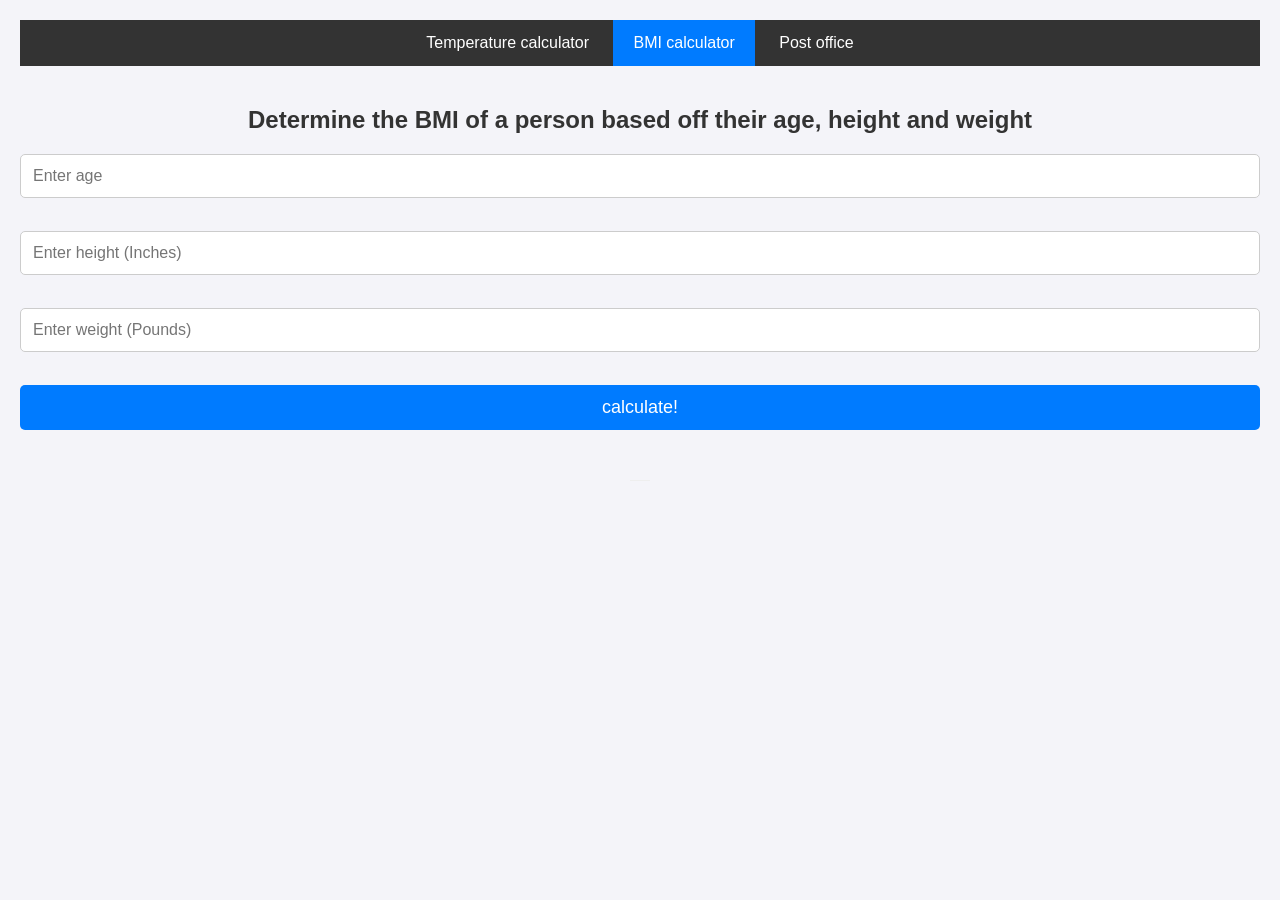
<file: Lieberman_jackson_BMI_calculator.html>
<!DOCTYPE html>
<html lang="en">
<head>
  <meta charset="UTF-8">
  <meta name="viewport" content="width=device-width, initial-scale=1.0">
  <title>Jackson Lieberman- Postage price calculator</title>
    <style>
    /* Add CSS styles here */
    body {
      font-family: 'Segoe UI', Tahoma, Geneva, Verdana, sans-serif;
      background-color: #f4f4f9;
      margin: 0;
      padding: 20px;
      display: flex;
      flex-direction: column;
      align-items: center;
    }

    .container {
        background: #fff;
        padding: 30px;
        border-radius: 10px;
        box-shadow: 0 4px 8px rgba(0,0,0,0.1);
        width: 100%;
        max-width: 400px;
    }

    h2 {
      color: #333;
      text-align: center;
      margin-bottom: 20px;
    }

    input[type="number"] {
      width: 100%;
      padding: 12px;
      margin-bottom: 15px;
      border: 1px solid #ccc;
      border-radius: 5px;
      box-sizing: border-box; 
      font-size: 16px;
    }

    input[type="number"]:focus {
        outline: none;
        border-color: #007BFF;
    }

    button {
      width: 100%;
      padding: 12px;
      background-color: #007BFF;
      color: white;
      border: none;
      border-radius: 5px;
      cursor: pointer;
      font-size: 18px;
      transition: background-color 0.3s ease;
    }

    button:hover {
      background-color: #0056b3;
    }

    #result {
      margin-top: 20px;
      font-size: 20px;
      font-weight: bold;
      color: #28a745; /* Green for success/result */
      text-align: center;
    }

    #tips {
      margin-top: 10px;
      font-size: 16px;
      color: #555;
      text-align: center;
      padding: 10px;
      border-top: 1px solid #eee;
    }
    
    .navbar {
      overflow: hidden;
      background-color: #333;
      width: 100%;
      margin-bottom: 20px;
      text-align: center;
    }

    .navbar a {
      display: inline-block;
      color: white;
      text-align: center;
      padding: 14px 20px;
      text-decoration: none;
    }

    .navbar a:hover {
      background-color: #ddd;
      color: black;
    }

    .navbar a.active {
      background-color: #007BFF;
      color: white;
    }

  </style>
  <script>
        /*
    Author:Jackson Lieberman
    Sources:Mr. Campbell, Julian
    Description: calculates someones BMI and gives health tips based off of it
    Challenges:
    Date:11/12
    Bugs: 
    */
    function BMI_calc(mass, height) {
    /*
    calculates someones BMI
    Args:
       mass (int): the weight of the person in pounds
       height (int): the height of the person in inches
    Returns:
        BMI: the BMI of the person
 
    */
        if (height <= 0 || mass <= 0) {
            return "Invalid input";
        }

        let bmi = (703 * parseFloat(mass)) / (parseFloat(height) * parseFloat(height));
        return bmi;
    }

    function health_calc(age, bmi) {
    /*
    Tells someone if they are healthy or not based off of their BMI and age
    Args:
       age (int): the age of the person
       bmi (float): the height of the person in inches
    Returns:
        health: if the person is healthy and tips on what to do to improve
 
    */
        if (age <= 0 || bmi == 'Invalid input') {
            return "Invalid input";
        }

    let status = "";
    let tips = "";

    if (bmi < 18.5) { //if your bmi score is within a certan range declare healthy, underweight, overweight and obese
        status = "Underweight";
        tips = "Consider increasing calorie intake with healthy foods and consulting a healthcare professional."; //gives tips based of bmi
        color = "#ffc107"; //sets the color based on the results
    } else if (bmi >= 18.5 && bmi < 24.9) {
        status = "Normal weight";
        tips = "Maintain your current healthy lifestyle with balanced diet and regular exercise.";
        color = "#28a745";
    } else if (bmi >= 25.0 && bmi < 29.9) {
        status = "Overweight";
        tips = "Focus on a balanced diet, portion control, and regular physical activity to reach a healthy weight range.";
        color = "#fd7e14";
    } else { // bmi >= 30
        status = "Obese";
        tips = "It is recommended to speak with a healthcare provider about a structured weight management plan.";
        color = "#dc3545"; 
    }

    return `Your BMI status is: ${status}. Tips: ${tips}`;

    }


    function main() {
      // Get values from the input fields
      let age = document.getElementById("age").value;
      let height = document.getElementById("height").value;
      let weight = document.getElementById("weight").value;


      let bmiValue = BMI_calc(weight, height); 
      let health = health_calc(age, BMI);

      // Display the result inside the <p> tag
      document.getElementById("result").innerText = "BMI: " + BMI;
      document.getElementById("tips").innerText = health;


    if (bmiValue === "Invalid input" || healthInfo === "Invalid input") { //fall back if there is an error
        resultElement.innerText = "Invalid input: Please enter positive values for age, height, and weight.";
        resultElement.style.color = "#dc3545"; // Red color for error
        tipsElement.innerText = "";
      } else {
          // Display the result inside the <p> tag
          resultElement.innerText = "BMI: " + bmiValue.toPrecision(4);//sets the sig figs to only 2 after the decimal
          tipsElement.innerText = healthInfo.message;  
          tipsElement.style.color = healthInfo.color;
          resultElement.style.color = '#28a745'; // Reset result color for success
      }
    }
  </script>
</head>
<body>
  <div class="navbar">
    <a href="Lieberman_jackson_temperature_calculator.html">Temperature calculator</a>
    <a class="active" href="Lieberman_jackson_BMI_calculator.html">BMI calculator</a>
    <a href="Lieberman_jackson_GCDS_post_office.html">Post office</a>
  </div>
  <h2>Determine the BMI of a person based off their age, height and weight</h2>

  <!-- Input fields -->
  <input type="number" id="age" placeholder="Enter age"><br>
  <input type="number" id="height" placeholder="Enter height (Inches)"><br>
  <input type="number" id="weight" placeholder="Enter weight (Pounds)"><br>

  <!-- Button that calls the function -->
  <button onclick="main()">calculate!</button>

  <!-- Area to display the result -->
  <p id="result"></p>
  <p id="tips"></p>
</body>
</html>
</file>
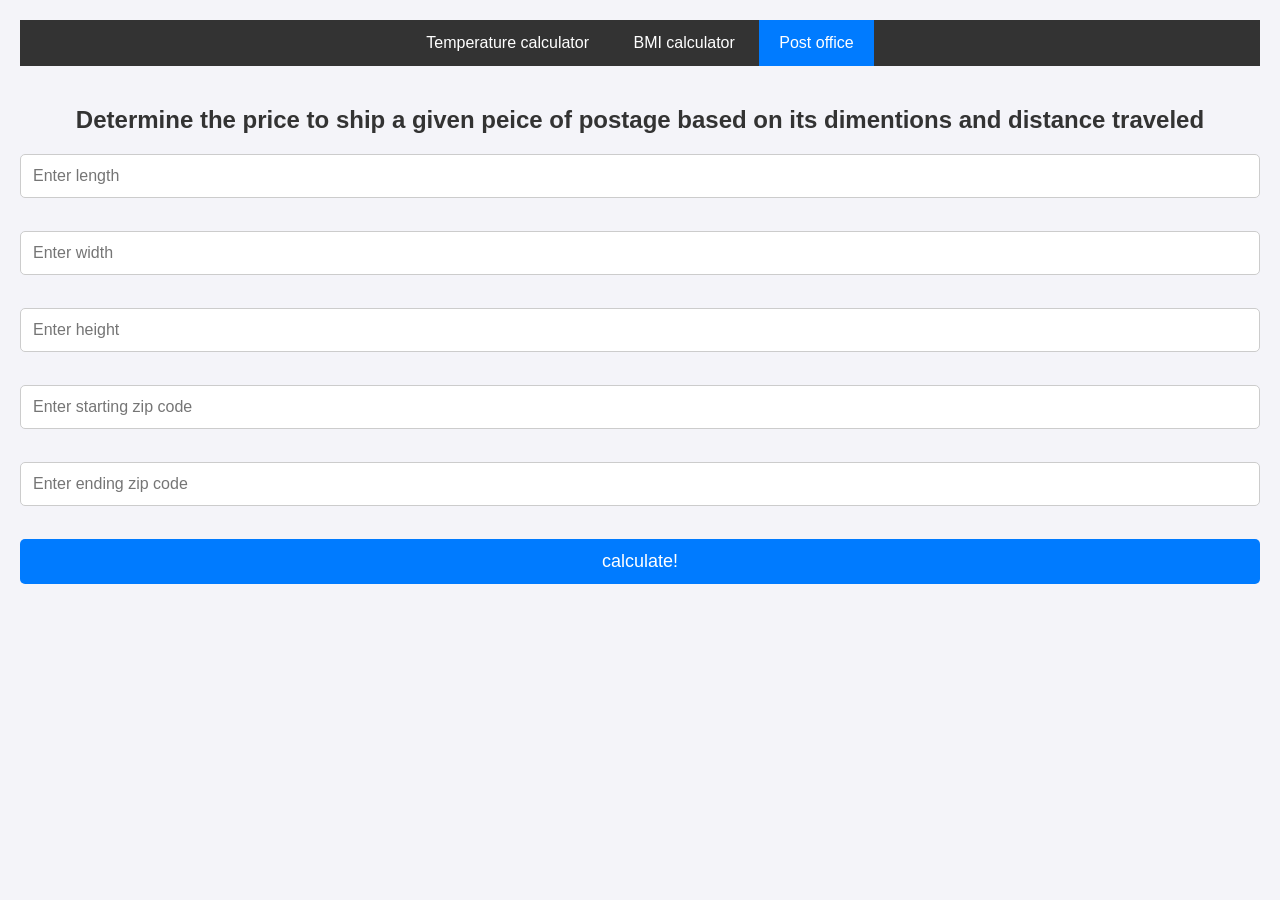
<file: Lieberman_jackson_GCDS_post_office.html>
<!DOCTYPE html>

<html lang="en">

  <style>
    /* Add CSS styles here */
    body {
      font-family: 'Segoe UI', Tahoma, Geneva, Verdana, sans-serif;
      background-color: #f4f4f9;
      margin: 0;
      padding: 20px;
      display: flex;
      flex-direction: column;
      align-items: center;
    }

    .container {
        background: #fff;
        padding: 30px;
        border-radius: 10px;
        box-shadow: 0 4px 8px rgba(0,0,0,0.1);
        width: 100%;
        max-width: 400px;
    }

    h2 {
      color: #333;
      text-align: center;
      margin-bottom: 20px;
    }

    input[type="number"] {
      width: 100%;
      padding: 12px;
      margin-bottom: 15px;
      border: 1px solid #ccc;
      border-radius: 5px;
      box-sizing: border-box; 
      font-size: 16px;
    }

    input[type="number"]:focus {
        outline: none;
        border-color: #007BFF;
    }

    button {
      width: 100%;
      padding: 12px;
      background-color: #007BFF;
      color: white;
      border: none;
      border-radius: 5px;
      cursor: pointer;
      font-size: 18px;
      transition: background-color 0.3s ease;
    }

    button:hover {
      background-color: #0056b3;
    }

    #result {
      margin-top: 20px;
      font-size: 20px;
      font-weight: bold;
      color: #28a745; /* Green for success/result */
      text-align: center;
    }

    #tips {
      margin-top: 10px;
      font-size: 16px;
      color: #555;
      text-align: center;
      padding: 10px;
      border-top: 1px solid #eee;
    }
    
    
    .navbar {
      overflow: hidden;
      background-color: #333;
      width: 100%;
      margin-bottom: 20px;
      text-align: center;
    }

    .navbar a {
      display: inline-block;
      color: white;
      text-align: center;
      padding: 14px 20px;
      text-decoration: none;
    }

    .navbar a:hover {
      background-color: #ddd;
      color: black;
    }

    .navbar a.active {
      background-color: #007BFF;
      color: white;
    }

</style>
<head>
  <meta charset="UTF-8">
  <meta name="viewport" content="width=device-width, initial-scale=1.0">
  <title>Jackson Lieberman- Postage price calculator</title>
  <script>
    /*
    Author:Jackson Lieberman
    Sources:Mr. Campbell, Julian
    Description: Determines the price to ship a given peice of postage based off its dimentions and distance traveled
    Challenges:
    Date:11/12
    Bugs: 
    */


    function zipzone(zip) {
    /*
    calculates zone that a zipcode is in
    Args:
        zip(int): the zip code the piece of postage is being sent from
    Returns:
        zone: the zone that the zipcode is in
    */
        
     let zone = null;
      
    const zipNum = parseInt(zip, 10); // changes zipcode to a number 

    if (zip >= 1 && zip <= 6999) {
        //set the zone variable to the according zone
        zone = 1;
    } else if (zip >= 7000 && zip <= 19999) {
        zone = 2;
    } else if (zip >= 20000 && zip <= 35999) {
        zone = 3;
    } else if (zip >= 36000 && zip <= 62999) {
        zone = 4;
    } else if (zip >= 63000 && zip <= 84999) {
        zone = 5;
    } else if (zip >= 85000 && zip <= 99999) {
        zone = 6;
    }
    return zone;
    }


    function postage_class(length, width, height, travel_dist) {

    /*
    Uses the weight, hight and length of a peice of postage to detirmine its class and then price to ship based of the distance it will be traveling
    Args:
        length: length of the given peice of postage
        height: height of the given peice of postage
        width: width of the given peice of postage
        travel_dist: the number of zip codes the given peice of postage will travel
    Returns:
        price: the price of the delivery based off its size and distance that it will be travelling
    */
        // If the length, width, and height are within specified parameters
        if ((length >= 3.5 && length <= 4.25) && (width >= 3.5 && width <= 6) && (height >= 0.007 && height <= 0.016)) {
           //#calcuate the specified price for those dimentions
            return 0.20 + (0.03 * travel_dist);
        } else if ((length > 4.25 && length <= 6) && (width > 6 && width <= 11.5) && (height >= 0.007 && height <= 0.015)) {
            return 0.37 + (0.03 * travel_dist);
        } else if ((length >= 3.5 && length <= 6.125) && (width >= 5 && width <= 11.5) && (height > 0.016 && height <= 0.25)) {
            return 0.37 + (0.04 * travel_dist);
        } else if ((length > 6.125 && length <= 24) && (width > 11 && width <= 18) && (height > 0.25 && height <= 0.5)) {
            return 0.60 + (0.05 * travel_dist);
        }

        // Calculate the distance around the sides of the postage piece
        package_sides = parseInt(length) + 2*(parseInt(width) + parseInt(height)); //if either the length, width, or hight exeed certain values the peice of postage is classified as a package
        console.log("Package: " + package_sides);
        //packages are catagorized based on their length and distance around their other sides
        if (package_sides <= 84) {
            return 2.95 + (0.25 * travel_dist);
        } else if (package_sides <= 130) {
            return 3.95 + (0.35 * travel_dist);
        } else {
            //if no values are meet then return that the piece of postage is unmailable.
            return 'UNMAILABLE';
        }
    }

    function price_parce(price) {
    /*
    Parses the price out 
    Args:
        price: the price that will be edited
    Returns:
        final_price: the price that looks pretty and is parsed
    */
        price = String(price) //converts the price to a string
        price = price.replace(/0/g, '')//replaces any 0 in the price 

        
        if (price.length==2){ //adds a 0 so there are 2 sigfigs after the zero 
                 price+='0'
        }
        return price
        
      }
    // This function calculates the price of a package based off its dimentions and distance travelled
    function main() {
      // Get values from the input fields
      let length = document.getElementById("length").value;
      let width = document.getElementById("width").value;
      let height = document.getElementById("height").value;
      let start = document.getElementById("start").value;
      let end = document.getElementById("end").value;

      // Convert the values to numbers (since inputs are strings by default)

      let zone1 = zipzone(start);

     console.log("Zone 1: " + zone1);

      let zone2 = zipzone(end);

      console.log("Zone 2:"+ zone2);

      let dist = Math.abs(parseFloat(zone1) - parseFloat(zone2));

      console.log("Distance: " + dist);
      
    
      let price = postage_class(length, width, height, dist) 
    
      let final_price = price_parce(price)
      // Display the result inside the <p> tag
      document.getElementById("result").innerText = "Price: " + final_price;



    }
  </script>
</head>
<body>
    <div class="navbar">
    <a href="Lieberman_jackson_temperature_calculator.html">Temperature calculator</a>
    <a href="Lieberman_jackson_BMI_calculator.html">BMI calculator</a>
    <a class="active" href="Lieberman_jackson_GCDS_post_office.html">Post office</a>
  </div>
  <h2>Determine the price to ship a given peice of postage based on its dimentions and distance traveled </h2>

  <!-- Input fields -->
  <input type="number" id="length" placeholder="Enter length"><br>
  <input type="number" id="width" placeholder="Enter width"><br>
  <input type="number" id="height" placeholder="Enter height"><br>
  <input type="number" id="start" placeholder="Enter starting zip code"><br>
  <input type="number" id="end" placeholder="Enter ending zip code"><br>

  <!-- Button that calls the function -->
  <button onclick="main()">calculate!</button>

  <!-- Area to display the result -->
  <p id="result"></p>
</body>
</html>
</file>
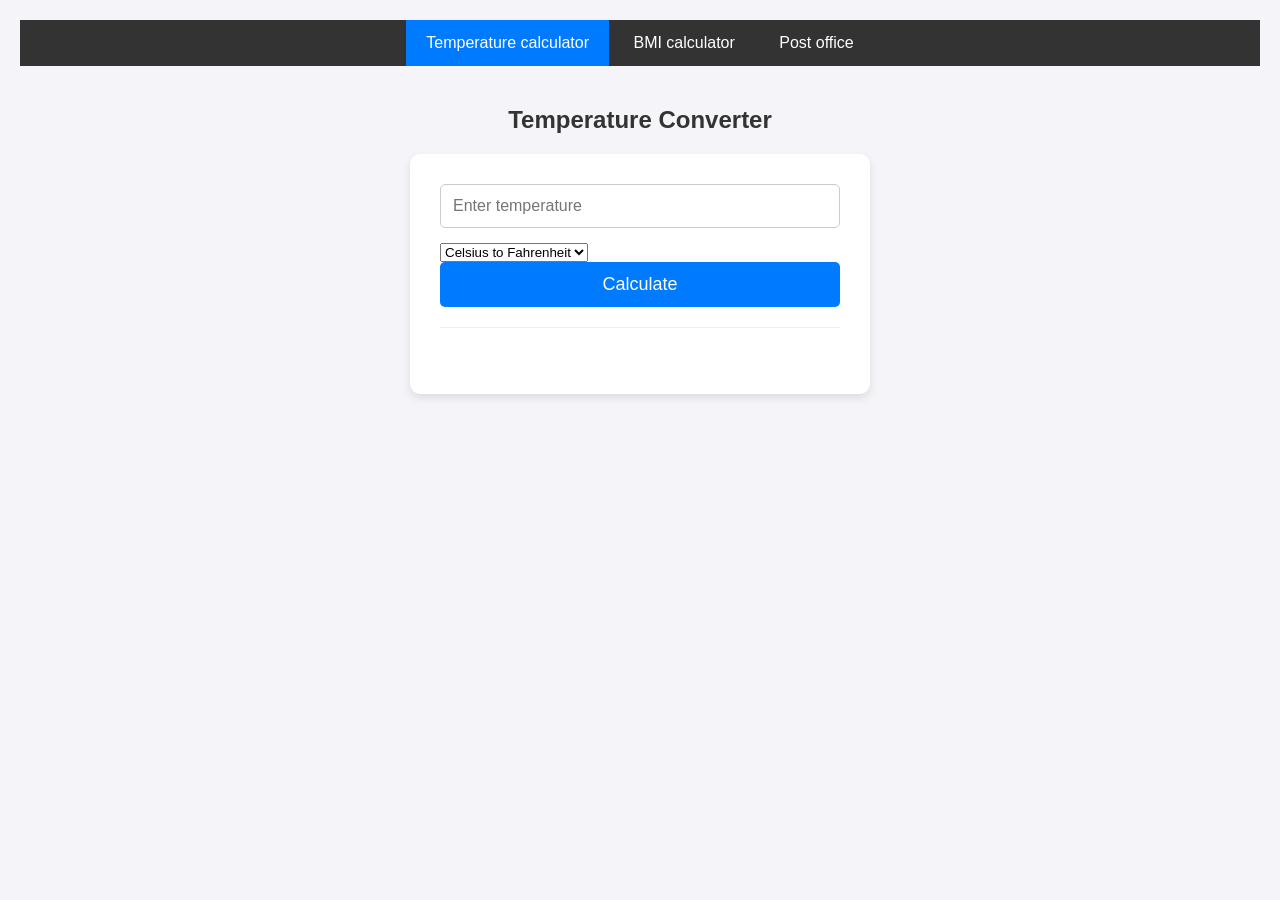
<file: Lieberman_jackson_temperature_calculator.html>
<!DOCTYPE html>
<html lang="en">
<head>
  <meta charset="UTF-8">
  <meta name="viewport" content="width=device-width, initial-scale=1.0">
  <title>Jackson Lieberman- Postage price calculator</title>
    <style>
    /* Add CSS styles here */
    body {
      font-family: 'Segoe UI', Tahoma, Geneva, Verdana, sans-serif;
      background-color: #f4f4f9;
      margin: 0;
      padding: 20px;
      display: flex;
      flex-direction: column;
      align-items: center;
    }

    .container {
        background: #fff;
        padding: 30px;
        border-radius: 10px;
        box-shadow: 0 4px 8px rgba(0,0,0,0.1);
        width: 100%;
        max-width: 400px;
    }

    h2 {
      color: #333;
      text-align: center;
      margin-bottom: 20px;
    }

    input[type="number"] {
      width: 100%;
      padding: 12px;
      margin-bottom: 15px;
      border: 1px solid #ccc;
      border-radius: 5px;
      box-sizing: border-box; 
      font-size: 16px;
    }

    input[type="number"]:focus {
        outline: none;
        border-color: #007BFF;
    }

    button {
      width: 100%;
      padding: 12px;
      background-color: #007BFF;
      color: white;
      border: none;
      border-radius: 5px;
      cursor: pointer;
      font-size: 18px;
      transition: background-color 0.3s ease;
    }

    button:hover {
      background-color: #0056b3;
    }

    #result {
      margin-top: 20px;
      font-size: 20px;
      font-weight: bold;
      color: #28a745; /* Green for success/result */
      text-align: center;
    }

    #tips {
      margin-top: 10px;
      font-size: 16px;
      color: #555;
      text-align: center;
      padding: 10px;
      border-top: 1px solid #eee;
    }

    .navbar {
      overflow: hidden;
      background-color: #333;
      width: 100%;
      margin-bottom: 20px;
      text-align: center;
    }

    .navbar a {
      display: inline-block;
      color: white;
      text-align: center;
      padding: 14px 20px;
      text-decoration: none;
    }

    .navbar a:hover {
      background-color: #ddd;
      color: black;
    }

    .navbar a.active {
      background-color: #007BFF;
      color: white;
    }
  </style>
  
  <script>
    /*
    Author:Jackson Lieberman
    Sources:Mr. Campbell, Julian
    Description: Converts temperatures between celsius and fahrenheit
    Challenges:
    Date:11/12
    Bugs: 
    */
    function celsius_calc(temp) {
    /*
    converts fahrenheit to celsius
    Args:
       temp (float): the temp in fahrenheit that is being converted
    Returns:
        celsius: the temp in celsius
 
    */

        let celsius = (parseFloat(temp) - 32) * 5/9;
        return celsius;
    }

    function fahrenheit_calc(temp) {
    /*
    converts celsius to fahrenheit
    Args:
       temp (float): the temp in celsius that is being converted
    Returns:
        fahrenheit: the temp in fahrenheit
 
    */
     let celsius = (parseFloat(temp) * 9/5) + 32 
    return celsius;
    }


    function main() {
       // Get values from the input fields
      let convertFrom = document.getElementById("tempType").value;
      let temp = document.getElementById("temperature").value;
      let resultElement = document.getElementById("result");

      let convertedTemp;
      let targetUnit;

      // The original code had a variable scope issue (converted_temp was not defined outside the if blocks)
      // and used incorrect variable names for "celsius" and "fahrenheit" in the if statement (should be strings).
      if (convertFrom === "celsius") {
        convertedTemp = fahrenheit_calc(temp); // fahrenheit_calc converts C to F
        targetUnit = "F";
      } else { // must be fahrenheit
        convertedTemp = celsius_calc(temp); // celsius_calc converts F to C
        targetUnit = "C";
      }

      // Display the result inside the <p> tag
      resultElement.innerText = "Converted Temperature: " + convertedTemp.toFixed(2) + targetUnit; // formats to 2 decimal places
      resultElement.style.color = '#28a745'; // Reset result color for success
      // The original code had a redundant line referencing resultElement.innerText again which is removed.
      }
    
  </script>
</head>
<body>
    <div class="navbar">
    <a class="active" href="Lieberman_jackson_temperature_calculator.html">Temperature calculator</a>
    <a href="Lieberman_jackson_BMI_calculator.html">BMI calculator</a>
    <a href="Lieberman_jackson_GCDS_post_office.html">Post office</a>
  </div>
  <h2>Temperature Converter</h2>
  <div class="container">
    <!-- Input fields -->
    <input type="number" id="temperature" placeholder="Enter temperature"><br>
    <select id="tempType">
        <option value="celsius">Celsius to Fahrenheit</option>
        <option value="fahrenheit">Fahrenheit to Celsius</option>
    </select><br>

    <!-- Button that calls the function -->
    <button onclick="main()">Calculate</button>

    <!-- Area to display the result -->
    <p id="result"></p>
    <p id="tips"></p>
  </div>
</body>
</html>
</file>
